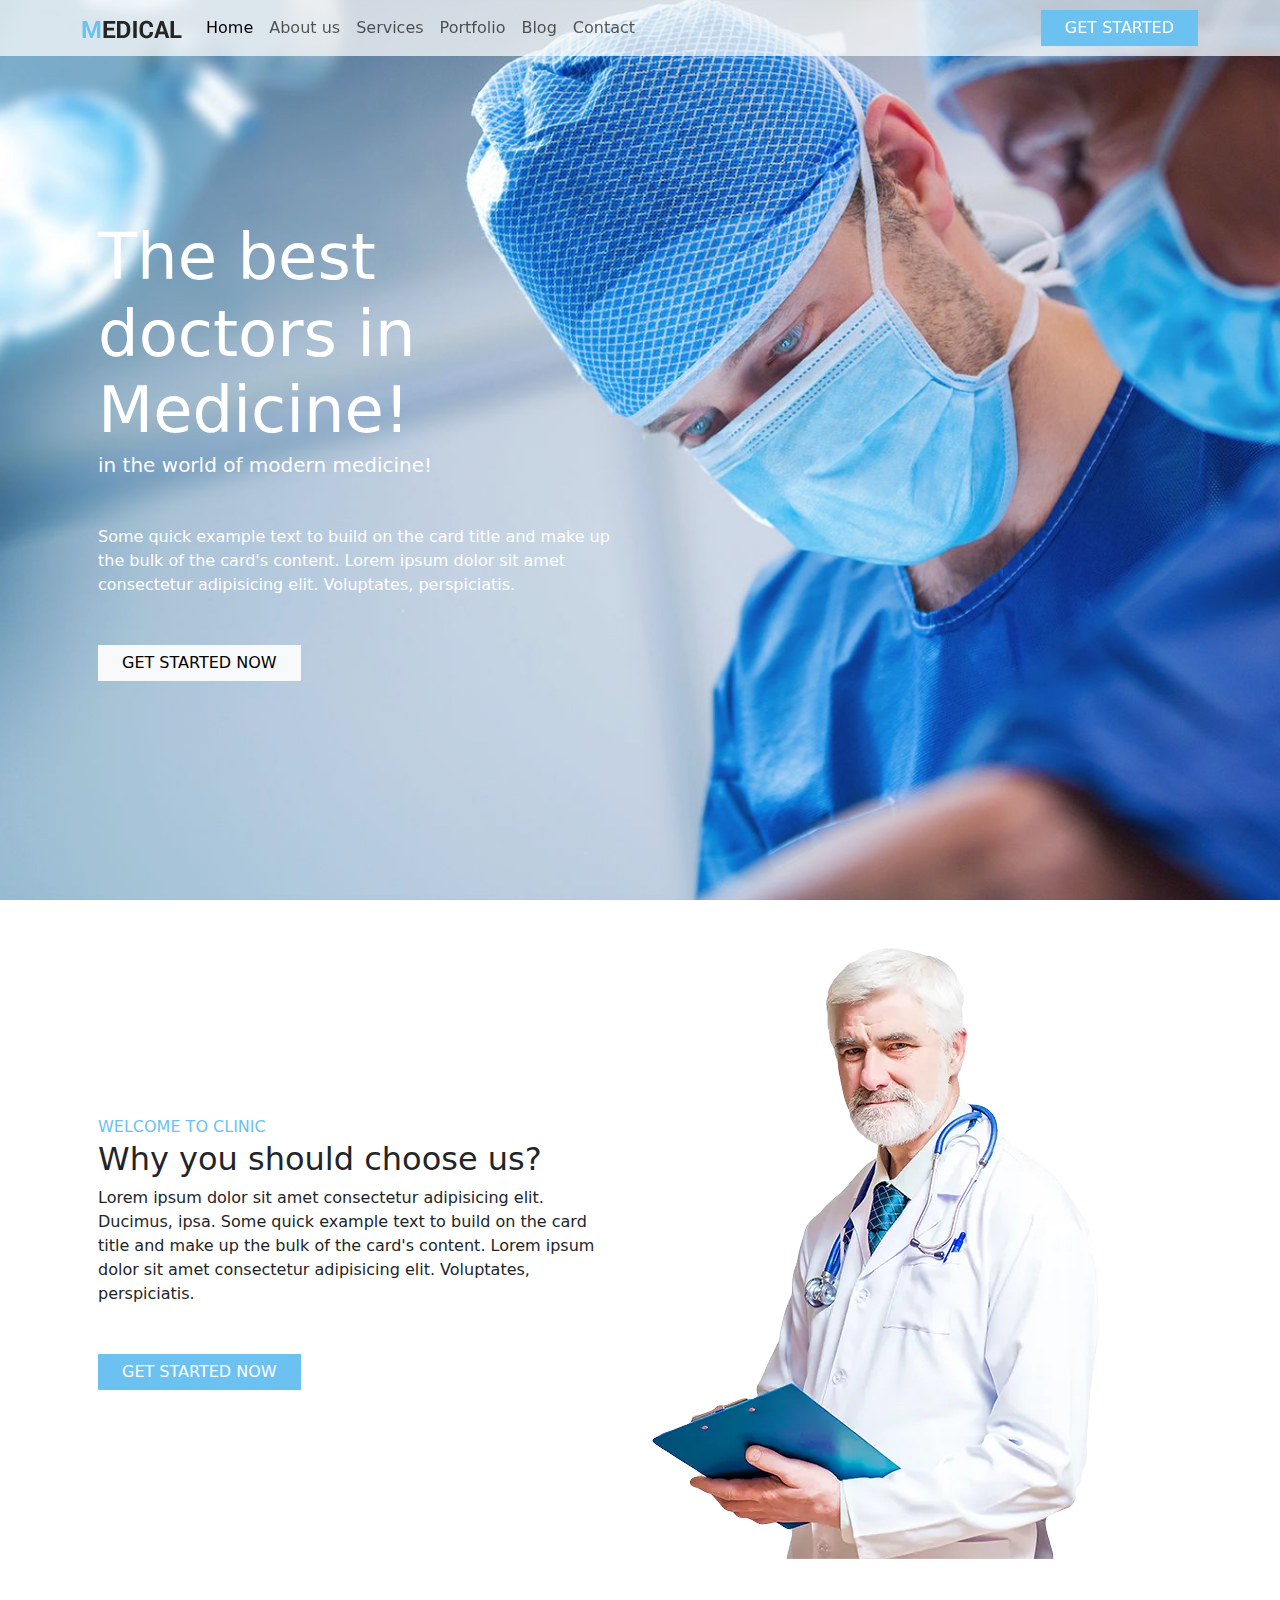
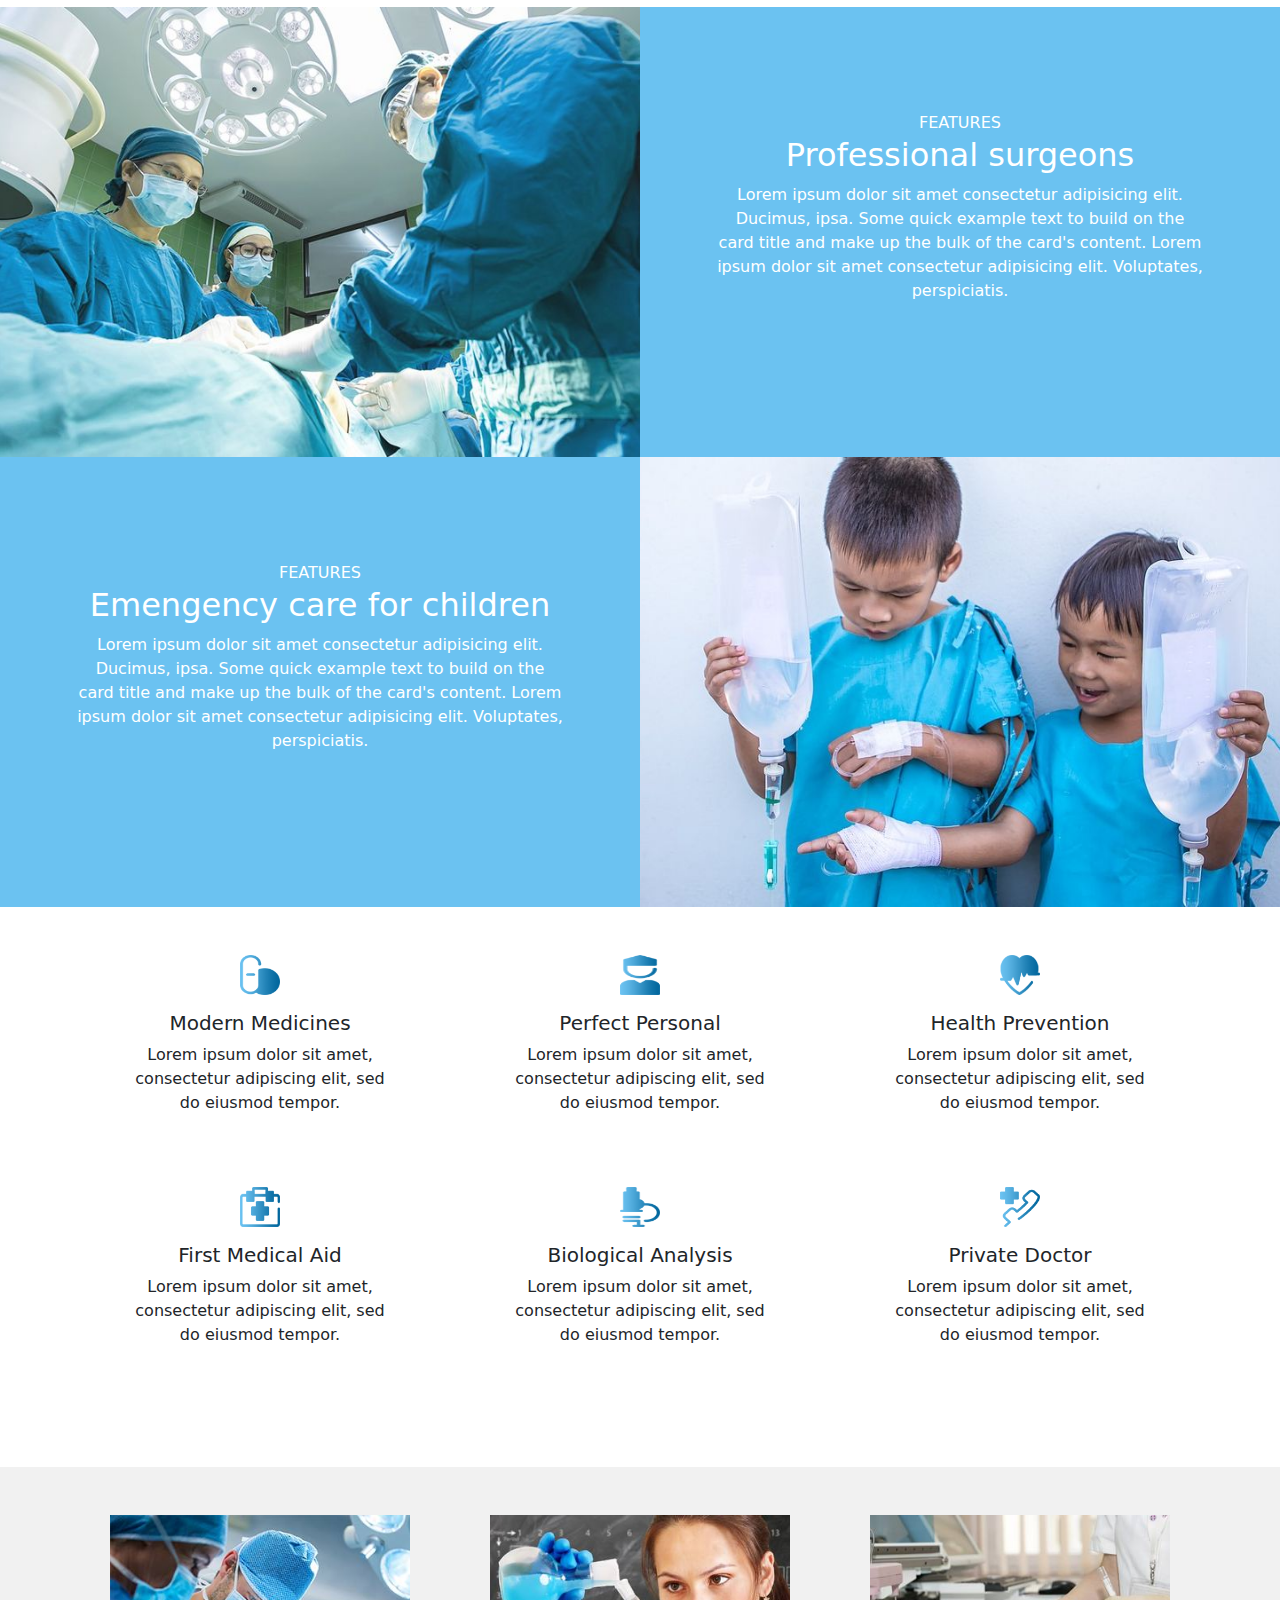
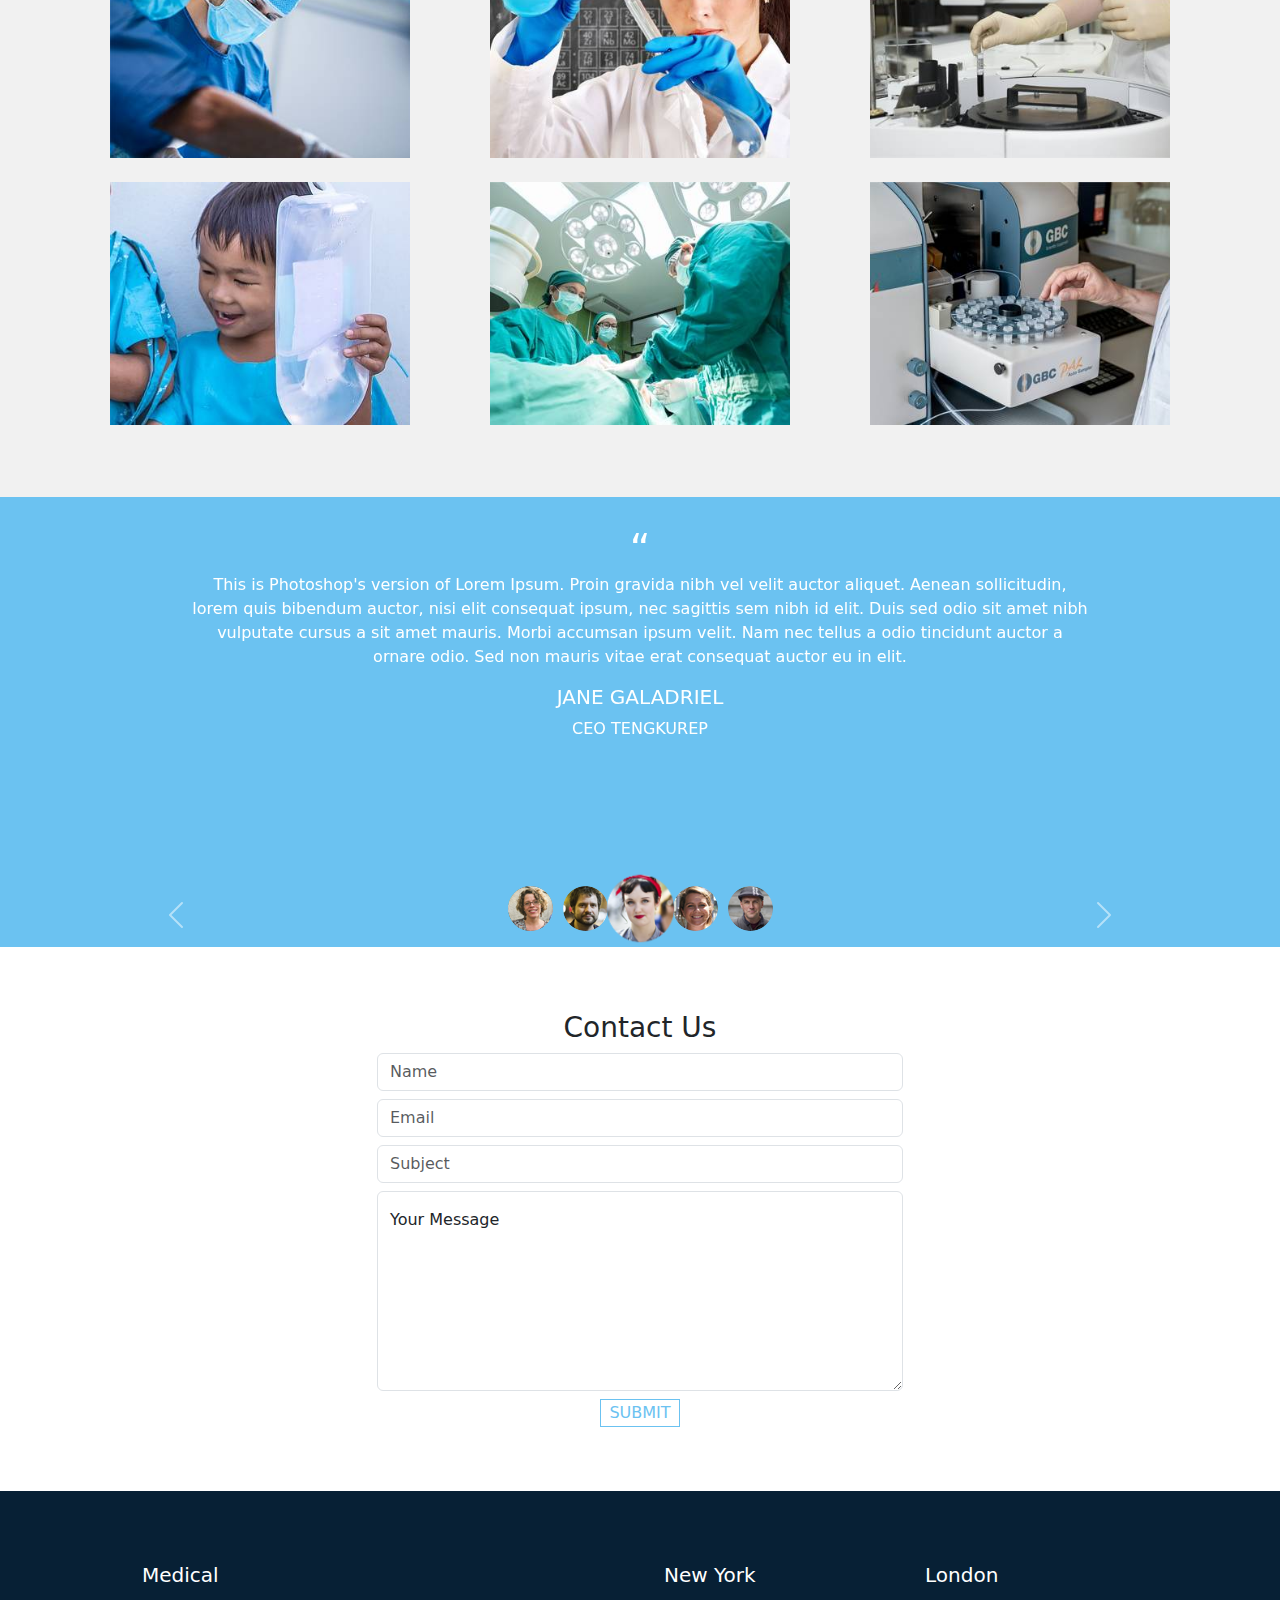
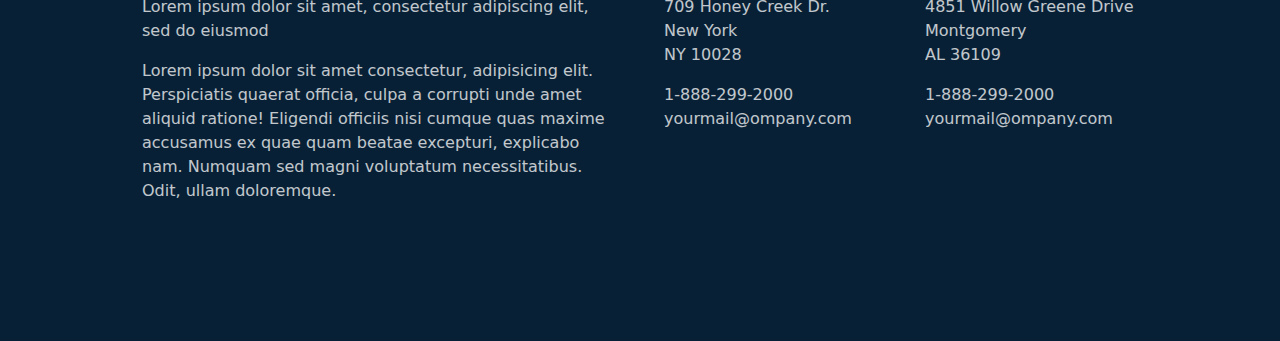
<file: index.htm>
<!DOCTYPE html>
<html lang="en">
    <head>
        <meta charset="UTF-8" />
        <meta name="viewport" content="width=device-width, initial-scale=1.0" />
        <title>Medical</title>
        <link href="https://cdn.jsdelivr.net/npm/bootstrap@5.3.3/dist/css/bootstrap.min.css" rel="stylesheet" integrity="sha384-QWTKZyjpPEjISv5WaRU9OFeRpok6YctnYmDr5pNlyT2bRjXh0JMhjY6hW+ALEwIH" crossorigin="anonymous" />
        <link rel="stylesheet" href="style.css" />
    </head>
    <body>
        <header class="vh-100">
            <nav class="navbar fixed-top bg-opacity-75 navbar-expand-lg bg-body-tertiary">
                <div class="container">
                    <button class="navbar-toggler" type="button" data-bs-toggle="collapse" data-bs-target="#navbarTogglerDemo01" aria-controls="navbarTogglerDemo01" aria-expanded="false" aria-label="Toggle navigation">
                        <span class="navbar-toggler-icon"></span>
                    </button>
                    <div class="collapse navbar-collapse" id="navbarTogglerDemo01">
                        <a class="navbar-brand" href="#">
                            <img src="img/Medical.png" alt="Medical logo" />
                        </a>
                        <ul class="navbar-nav me-auto mb-2 mb-lg-0">
                            <li class="nav-item">
                                <a class="nav-link active" aria-current="page" href="#">Home</a>
                            </li>
                            <li class="nav-item">
                                <a class="nav-link" href="#">About us</a>
                            </li>
                            <li class="nav-item">
                                <a class="nav-link" href="#">Services</a>
                            </li>
                            <li class="nav-item">
                                <a class="nav-link" href="#">Portfolio</a>
                            </li>
                            <li class="nav-item">
                                <a class="nav-link" href="#">Blog</a>
                            </li>
                            <li class="nav-item">
                                <a class="nav-link" href="#">Contact</a>
                            </li>                            
                        </ul>
                        <a class="btn btn-primary bg-mavi border-0 text-uppercase rounded-0 px-4">Get started</a>
                    </div>
                </div>
            </nav>
            <div class="container">
                <div class="row vh-100 align-items-center">
                    <div class="col-lg-6">
                        <div class="card bg-transparent text-white border-0">
                            <div class="card-body">
                                <h1 class="card-title display-3">The best doctors in <b>Medicine!</b></h1>
                                <h5 class="card-subtitle mb-2">in the world of modern medicine!</h5>
                                <p class="card-text my-5">Some quick example text to build on the card title and make up the bulk of the card's content. Lorem ipsum dolor sit amet consectetur adipisicing elit. Voluptates, perspiciatis.</p>
                                <a class="btn btn-light border-0 text-uppercase rounded-0 px-4">Get started now</a>
                            </div>
                        </div>
                    </div>
                </div>
            </div>
        </header>
        <main>
            <div class="bg-white">
                <div class="container">
                    <div class="row py-5">
                        <div class="col-lg-6 d-flex align-items-center">
                            <div class="card bg-transparent border-0">
                                <div class="card-body">
                                    <h6 class="card-title text-mavi text-uppercase" >Welcome to clinic</h6>
                                    <h2 class="card-subtitle mb-2">Why you should choose us?</h2>
                                    <p class="card-text mb-5">Lorem ipsum dolor sit amet consectetur adipisicing elit. Ducimus, ipsa. Some quick example text to build on the card title and make up the bulk of the card's content. Lorem ipsum dolor sit amet consectetur adipisicing elit. Voluptates, perspiciatis.</p>
                                    <a class="btn btn-primary bg-mavi border-0 text-uppercase rounded-0 px-4">Get started now</a>
                                </div>
                            </div>
                        </div>
                        <div class="col-lg-6">
                            <img class="mw-100" src="img/doctor.webp" alt="Həkim baba" />
                        </div>
                    </div>
                </div>
            </div>
            <div class="bg-mavi">
                <div class="container-fluid">
                    <div class="row">
                        <div class="col-lg-6 min-vh-50 d-flex align-items-center order-lg-1">
                            <div class="card bg-transparent border-0 text-white text-center">
                                <div class="card-body">
                                    <h6 class="card-title text-uppercase" >Features</h6>
                                    <h2 class="card-subtitle mb-2">Professional surgeons</h2>
                                    <p class="card-text mb-5 px-5">Lorem ipsum dolor sit amet consectetur adipisicing elit. Ducimus, ipsa. Some quick example text to build on the card title and make up the bulk of the card's content. Lorem ipsum dolor sit amet consectetur adipisicing elit. Voluptates, perspiciatis.</p>
                                </div>
                            </div>
                        </div>
                        <div id="f1" class="col-lg-6 min-vh-50 order-lg-0 d-flex">
                            <a href="" class="d-none m-auto f-5 fw-bold text-uppercase text-white text-decoration-none">Learn more about</a>
                        </div>
                        <div class="col-lg-6 min-vh-50 d-flex align-items-center order-lg-1">
                            <div class="card bg-transparent border-0 text-white text-center">
                                <div class="card-body">
                                    <h6 class="card-title text-uppercase" >Features</h6>
                                    <h2 class="card-subtitle mb-2">Emengency care for children</h2>
                                    <p class="card-text mb-5 px-5">Lorem ipsum dolor sit amet consectetur adipisicing elit. Ducimus, ipsa. Some quick example text to build on the card title and make up the bulk of the card's content. Lorem ipsum dolor sit amet consectetur adipisicing elit. Voluptates, perspiciatis.</p>
                                </div>
                            </div>
                        </div>
                        <div id="f2" class="col-lg-6 min-vh-50 order-lg-1 d-flex">
                            <a href="" class="d-none m-auto f-5 fw-bold text-uppercase text-white text-decoration-none">Learn more about</a>
                        </div>
                    </div>
                </div>
            </div>
            <div class="bg-white">
                <div class="container py-5">
                    <div class="row text-center align-items-center">
                        <div class="col-lg-4 mb-4">
                            <img class="item-size" src="img/item1.png" alt="">
                            <h5 class="mt-3 mb-2">Modern Medicines</h5>
                            <p class="card-text mb-5 px-5">Lorem ipsum dolor sit amet, consectetur adipiscing elit, sed do eiusmod tempor.</p>
                        </div>
                        <div class="col-lg-4 mb-4">
                            <img class="item-size" src="img/item2.png" alt="">
                            <h5 class="mt-3 mb-2">Perfect Personal</h5>
                            <p class="card-text mb-5 px-5">Lorem ipsum dolor sit amet, consectetur adipiscing elit, sed do eiusmod tempor.</p>
                        </div>
                        <div class="col-lg-4 mb-4">
                            <img class="item-size" src="img/item3.png" alt="">
                            <h5 class="mt-3 mb-2">Health Prevention</h5>
                            <p class="card-text mb-5 px-5">Lorem ipsum dolor sit amet, consectetur adipiscing elit, sed do eiusmod tempor.</p>
                        </div>
                        <div class="col-lg-4 mb-4">
                            <img class="item-size" src="img/item4.png" alt="">
                            <h5 class="mt-3 mb-2">First Medical Aid</h5>
                            <p class="card-text mb-5 px-5">Lorem ipsum dolor sit amet, consectetur adipiscing elit, sed do eiusmod tempor.</p>
                        </div>
                        <div class="col-lg-4 mb-4">
                            <img class="item-size" src="img/item5.png" alt="">
                            <h5 class="mt-3 mb-2">Biological Analysis</h5>
                            <p class="card-text mb-5 px-5">Lorem ipsum dolor sit amet, consectetur adipiscing elit, sed do eiusmod tempor.</p>
                        </div>
                        <div class="col-lg-4 mb-4">
                            <img class="item-size" src="img/item6.png" alt="">
                            <h5 class="mt-3 mb-2">Private Doctor</h5>
                            <p class="card-text mb-5 px-5">Lorem ipsum dolor sit amet, consectetur adipiscing elit, sed do eiusmod tempor.</p>
                        </div>
                    </div>
                </div>
            </div>
            <div class="bg-boz">
                <div class="container py-5">
                    <div class="row text-center">
                        <div class="col-lg-4 mb-4">
                            <img class="img-size" src="img/img1.jpg" alt="Modern Medicines">
                        </div>
                        <div class="col-lg-4 mb-4">
                            <img class="img-size" src="img/img2.jpg" alt="Perfect Personal">
                        </div>
                        <div class="col-lg-4 mb-4">
                            <img class="img-size" src="img/img3.jpg" alt="Health Prevention">
                        </div>
                        <div class="col-lg-4 mb-4">
                            <img class="img-size" src="img/img4.jpg" alt="Health Prevention">
                        </div>
                        <div class="col-lg-4 mb-4">
                            <img class="img-size" src="img/img5.jpg" alt="Health Prevention">
                        </div>
                        <div class="col-lg-4 mb-4">
                            <img class="img-size" src="img/img6.jpg" alt="Health Prevention">
                        </div>
                    </div>
                    
                </div>
            </div>
            <div class="bg-mavi">
                <div id="carouselExampleCaptions" class="carousel slide">
                    <div class="carousel-indicators">
                      <img class="opacity-100" src="img/h1.png" data-bs-slide-to="0"></img>
                      <img class="opacity-100" src="img/h2.png" data-bs-slide-to="1"></img>
                      <img src="img/h3.png" data-bs-slide-to="2" class="active opacity-100" aria-current="true"></img>
                      <img class="opacity-100" src="img/h4.png" data-bs-slide-to="3"img>
                      <img class="opacity-100" src="img/h5.png" data-bs-slide-to="4"></img>
                    </div>
                    <div class="carousel-inner min-vh-50">
                      <div class="carousel-item active">
                        <svg class="d-block w-100" width="600" height="300" xmlns="http://www.w3.org/2000/svg" role="img" aria-label="Placeholder: First slide" preserveAspectRatio="xMidYMid slice" focusable="false"></svg>
                        <div class="carousel-caption d-none d-lg-block">
                          <span class="h1">“</span>
                          <p>This is Photoshop's version  of Lorem Ipsum. Proin gravida nibh vel velit auctor aliquet. Aenean sollicitudin, lorem quis bibendum auctor, nisi elit consequat ipsum, nec sagittis sem nibh id elit. Duis sed odio sit amet nibh vulputate cursus a sit amet mauris. Morbi accumsan ipsum velit. Nam nec tellus a odio tincidunt auctor a ornare odio. Sed non  mauris vitae erat consequat auctor eu in elit.</p>
                          <h5 class="text-uppercase">Jane Galadriel</h5>
                          <p class="text-uppercase">CEO Tengkurep</p>
                        </div>
                      </div>
                      <div class="carousel-item">
                        <svg class="d-block w-100" width="600" height="300" xmlns="http://www.w3.org/2000/svg" role="img" aria-label="Placeholder: Second slide" preserveAspectRatio="xMidYMid slice" focusable="false"></svg>
                        <div class="carousel-caption d-none d-lg-block">
                        <span class="h1">"</span>
                        <p>This is Photoshop's version  of Lorem Ipsum. Proin gravida nibh vel velit auctor aliquet. Aenean sollicitudin, lorem quis bibendum auctor, nisi elit consequat ipsum, nec sagittis sem nibh id elit. Duis sed odio sit amet nibh vulputate cursus a sit amet mauris. Morbi accumsan ipsum velit. Nam nec tellus a odio tincidunt auctor a ornare odio. Sed non  mauris vitae erat consequat auctor eu in elit.</p>
                        <h5 class="text-uppercase">Max Smith</h5>
                        <p class="text-uppercase">CEO Tengkurep</p>
                        </div>
                      </div>
                      <div class="carousel-item">
                        <svg class="d-block w-100" width="600" height="300" xmlns="http://www.w3.org/2000/svg" role="img" aria-label="Placeholder: Second slide" preserveAspectRatio="xMidYMid slice" focusable="false"></svg>
                        <div class="carousel-caption d-none d-lg-block">
                        <span class="h1">"</span>
                        <p>This is Photoshop's version  of Lorem Ipsum. Proin gravida nibh vel velit auctor aliquet. Aenean sollicitudin, lorem quis bibendum auctor, nisi elit consequat ipsum, nec sagittis sem nibh id elit. Duis sed odio sit amet nibh vulputate cursus a sit amet mauris. Morbi accumsan ipsum velit. Nam nec tellus a odio tincidunt auctor a ornare odio. Sed non  mauris vitae erat consequat auctor eu in elit.</p>
                        <h5 class="text-uppercase">Maria Johnson</h5>
                        <p class="text-uppercase">CEO Tengkurep</p>
                        </div>
                      </div>
                      <div class="carousel-item">
                        <svg class="d-block w-100" width="600" height="300" xmlns="http://www.w3.org/2000/svg" role="img" aria-label="Placeholder: Second slide" preserveAspectRatio="xMidYMid slice" focusable="false"></svg>
                        <div class="carousel-caption d-none d-lg-block">
                        <span class="h1">"</span>
                        <p>This is Photoshop's version  of Lorem Ipsum. Proin gravida nibh vel velit auctor aliquet. Aenean sollicitudin, lorem quis bibendum auctor, nisi elit consequat ipsum, nec sagittis sem nibh id elit. Duis sed odio sit amet nibh vulputate cursus a sit amet mauris. Morbi accumsan ipsum velit. Nam nec tellus a odio tincidunt auctor a ornare odio. Sed non  mauris vitae erat consequat auctor eu in elit.</p>
                        <h5 class="text-uppercase">Brad Smitth</h5>
                        <p class="text-uppercase">CEO Tengkurep</p>
                        </div>
                      </div>
                      <div class="carousel-item">
                        <svg class="d-block w-100" width="600" height="300" xmlns="http://www.w3.org/2000/svg" role="img" aria-label="Placeholder: Second slide" preserveAspectRatio="xMidYMid slice" focusable="false"></svg>
                        <div class="carousel-caption d-none d-lg-block">
                        <span class="h1">"</span>
                        <p>This is Photoshop's version  of Lorem Ipsum. Proin gravida nibh vel velit auctor aliquet. Aenean sollicitudin, lorem quis bibendum auctor, nisi elit consequat ipsum, nec sagittis sem nibh id elit. Duis sed odio sit amet nibh vulputate cursus a sit amet mauris. Morbi accumsan ipsum velit. Nam nec tellus a odio tincidunt auctor a ornare odio. Sed non  mauris vitae erat consequat auctor eu in elit.</p>
                        <h5 class="text-uppercase">Rick Uick</h5>
                        <p class="text-uppercase">CEO Tengkurep</p>
                        </div>
                      </div>
                    </div>
                    <button class="carousel-control-prev" type="button" data-bs-target="#carouselExampleCaptions" data-bs-slide="prev">
                      <span class="carousel-control-prev-icon position-absolute bottom-0 end-0 mb-3" aria-hidden="true"></span>
                      <span class="visually-hidden">Previous</span>
                    </button>
                    <button class="carousel-control-next" type="button" data-bs-target="#carouselExampleCaptions" data-bs-slide="next">
                      <span class="carousel-control-next-icon position-absolute bottom-0 start-0 mb-3" aria-hidden="true"></span>
                      <span class="visually-hidden">Next</span>
                    </button>
                  </div>
            </div>
            <div class="bg-white">
                <div class="container py-5">
                    <form class="w-50 p-3 m-auto text-center">
                        <h3>Contact Us</h3>
                        <input class="form-control mb-2" type="text" placeholder="Name" aria-label="default input example" />
                        <input class="form-control mb-2" type="email" placeholder="Email" aria-label="default input example" />
                        <input class="form-control mb-2" type="text" placeholder="Subject" aria-label="default input example" />
                        <div class="form-floating mb-2">
                            <textarea class="form-control" placeholder="Your Message" id="floatingTextarea2" style="height: 200px"></textarea>
                            <label for="floatingTextarea2">Your Message</label>
                        </div>
                        <button class="px-2 border-mavi bg-transparent text-uppercase text-mavi">Submit</button>
                    </form>
                    
                </div>
            </div>
        </main>
        <footer class="bg-tmavi">
            <div class="container">
                <div class="row text-white min-vh-50 p-5">
                    <div class="col-lg-6 mt-2 px-4">
                        <h5 class="mt-3 mb-2">Medical</h5>
                        <p class="card-text opacity-75">Lorem ipsum dolor sit amet, consectetur adipiscing elit, sed do eiusmod</p>
                        <p class="card-text opacity-75">Lorem ipsum dolor sit amet consectetur, adipisicing elit. Perspiciatis quaerat officia, culpa a corrupti unde amet aliquid ratione! Eligendi officiis nisi cumque quas maxime accusamus ex quae quam beatae excepturi, explicabo nam. Numquam sed magni voluptatum necessitatibus. Odit, ullam doloremque.</p>
                    </div>
                    <div class="col-lg-3 mt-2 px-4">
                        <h5 class="mt-3 mb-2">New York</h5>
                        <p class="card-text opacity-75">
                            709 Honey Creek Dr. <br />
                            New York <br />
                            NY 10028 <br />
                        </p>
                        <p class="card-text opacity-75">
                            1-888-299-2000 <br />
                            yourmail@ompany.com
                        </p>
                    </div>
                    <div class="col-lg-3 mt-2 px-4">
                        <h5 class="mt-3 mb-2">London</h5>
                        <p class="card-text opacity-75">
                            4851 Willow Greene Drive <br />
                            Montgomery <br />
                            AL 36109 <br />
                        </p>
                        <p class="card-text opacity-75">
                            1-888-299-2000 <br />
                            yourmail@ompany.com
                        </p>
                    </div>
                </div>
            </div>
        </footer>

        <script src="https://cdn.jsdelivr.net/npm/bootstrap@5.3.3/dist/js/bootstrap.bundle.min.js" integrity="sha384-YvpcrYf0tY3lHB60NNkmXc5s9fDVZLESaAA55NDzOxhy9GkcIdslK1eN7N6jIeHz" crossorigin="anonymous"></script>
    </body>
</html>
</file>
<file: style.css>
:root { --mavi: #6bc2f1; }
header { background: url('img/headerbg.jpg') 60% 50%/cover }

.text-mavi { color: var(--mavi) }
.bg-mavi { background-color: var(--mavi) }
.bg-boz { background-color: #f1f1f1 }
.bg-tmavi{
    background-color: #072035;
}
.min-vh-50 { min-height: 50vh }

#f1 { background: url('img/f1.jpg') center/cover }
#f2 { background: url('img/f2.jpg') center/cover }
#f1:hover, #f2:hover { opacity: .5 }
#f1:hover a, #f2:hover a { display: initial!important }

.item-size{
    width: 40px !important;
    height: 40px !important;
}

.img-size{
    width: 300px;
}
.border-mavi{
    border: 1px solid var(--mavi);
}

.fs{
    font-size: 5em;
}

.bx-sizing {
    box-sizing: border-box!important;
}

.carousel-indicators img {
    width: 45px!important;
    height: 45px!important;
    margin: 0 5px!important;
}
.carousel-indicators img.active {
    transform: scale(1.5);
}
</file>
